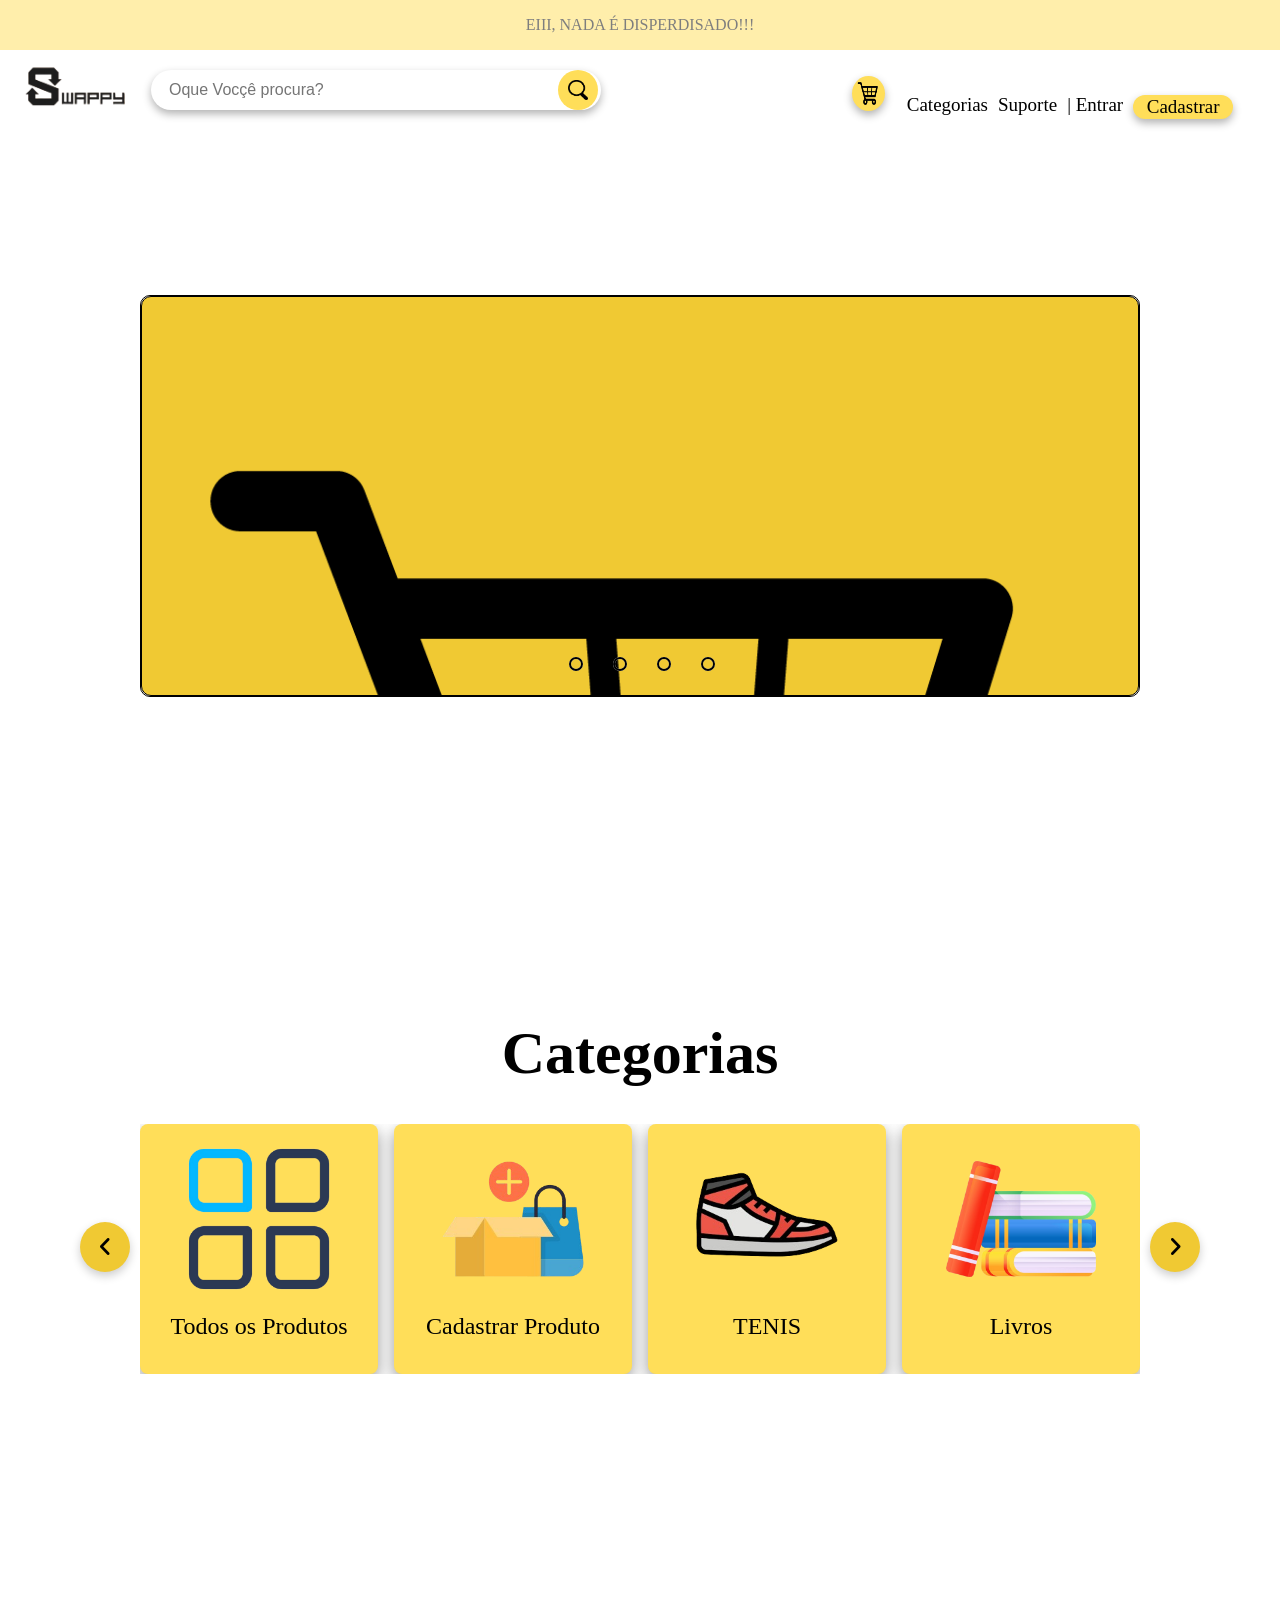
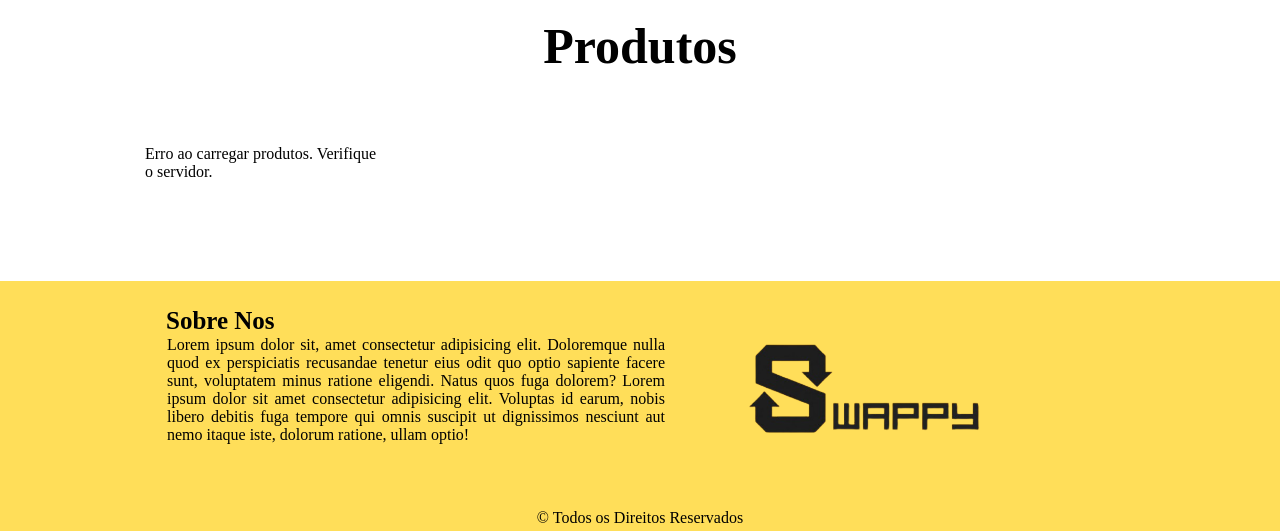
<file: Front-end/site/paginas/index.html>
<!DOCTYPE html>
<html lang="en">
<head>
    <meta charset="UTF-8">
    <meta name="viewport" content="width=device-width, initial-scale=1.0">
    <link rel="icon" type="image/png" href="../img/logo.png">
    <link rel="stylesheet" href="../css/estilo.css">
    <link rel="stylesheet" href="../css/carrinho.css">
    <link rel="stylesheet" href="../css/carrosel.css">
    <link rel="stylesheet" href="../css/produtos.css">
    <link rel="stylesheet" href="../css/menu.css">
    <!--Link para acessasr os incones-->
    <link rel="stylesheet" href="https://cdnjs.cloudflare.com/ajax/libs/font-awesome/6.3.0/css/all.min.css">
    <title>Swapper</title>
</head>
<body>
    <section id="faixa">
        <div id="faixas">
              <p>EIII, NADA É DISPERDISADO!!!</p>
        </div>
    </section>
    <header>
        <div id="logo">
            <img src="../img/LogoEscrito.png" alt="logo_pricipal">
        </div>
         <div class="barra">
            <input type="text" id="searchInput" placeholder="Oque Vocçê procura?">
            <button onclick="search()"><img src="../img/lupa.png" alt="lupa de pesquisa"></button>
        </div>
        <div id="menu">
                 <div id="MenuCarrinho">
                    <img src="../img/carrinho.png" alt="carrinho">
                </div>
                <div id="cartBox" class="hidden">
                    <div id="cartItems"></div>
                        <div class="cartFooter">
                            <div>Total: R$ <span id="cartTotal">0.00</span></div>
                                <div class="checkout">
                                    <button id="clearBtn">Limpar</button>
                                    <button id="checkoutBtn">Finalizar</button>
                                </div>
                        </div>
                </div>
            <nav>
                <div class="menumobile">
                    <div class="line1"></div>
                    <div class="line2"></div>
                    <div class="line3"></div>
                </div>
                <ul class="navlist">
                    <li><a href="#">Categorias</a></li>
                    <li><a href="#" onclick="enviarMensagem()">Suporte</a></li>
                    <li><a href="./login.html" id="loginLink">| Entrar</a></li>
                    <li class="diferentes"><a href="./cadastrar.html" id="cadastroLink" class="diferente">Cadastrar</a></li>
                </ul>
            </nav>
        </div>
    </header>
    <main>
        <section id="carrosel">
            <div id="slider">
                <div id="slides">
                    <input type="radio" name="radio-btn" id="radio1">
                    <input type="radio" name="radio-btn" id="radio2">
                    <input type="radio" name="radio-btn" id="radio3">
                    <input type="radio" name="radio-btn" id="radio4">

                    <div class="slide first">
                        <img src="../img/carrinho.png" alt="imagem1">
                    </div>
                    <div class="slide ">
                        <img src="../img/logo.png" alt="imagem2">
                    </div>
                    <div class="slide">
                        <img src="../img/lupa.png" alt="imagem3">
                    </div>
                    <div class="slide">
                        <img src="../img/LogoEscrito.png" alt="imagem4">
                    </div>

                    <div class="navigation-auto">
                        <div class="auto-btn1"></div>
                        <div class="auto-btn2"></div>
                        <div class="auto-btn3"></div>
                        <div class="auto-btn4"></div>
                    </div>
                </div>
                <div class="manual-navigation">
                    <label for="radio1" class="manual-btn"></label>
                    <label for="radio2" class="manual-btn"></label>
                    <label for="radio3" class="manual-btn"></label>
                    <label for="radio4" class="manual-btn"></label>
                </div>
            </div>
        </section>
        <section id="categoria">
            <div class="categorias">
                <i id="left" class="fa-solid fa-angle-left"></i>
                <h1>Categorias</h1>
                <br>
                <br>
                <ul class="carousel">
                    <li class="card" data-categoria="Todos">
                        <div class="imagem">
                            <a href=""><img src="../img/todos.png" alt="primeira imagem" draggable="false"></a>
                        </div>
                        <h2>Todos os Produtos</h2>
                    </li>
                    <li class="card">
                        <div class="imagem">
                            <a href="../paginas/cadProd.html"><img src="../img/prod.png" alt="primeira imagem" draggable="false"></a>
                        </div>
                        <h2>Cadastrar Produto</h2>
                    </li>
                   <li class="card" data-categoria="tenis">
                        <div class="imagem">
                            <a href=""><img src="../img/tenis.png" alt="primeira imagem" draggable="false"></a>
                        </div>
                        <h2>TENIS</h2>
                    </li>

                    <li class="card" data-categoria="livros">
                        <div class="imagem">
                            <a href=""><img src="../img/livros.png" alt="primeira imagem" draggable="false"></a>
                        </div>
                        <h2>Livros</h2>
                    </li>

                    <li class="card" data-categoria="roupas">
                        <div class="imagem">
                            <a href=""><img src="../img/roupas.png" alt="primeira imagem" draggable="false"></a>
                        </div>
                        <h2>Roupas</h2>
                    </li>

                    <li class="card" data-categoria="eletronicos">
                        <div class="imagem">
                            <a href=""><img src="../img/eletro.png" alt="primeira imagem" draggable="false"></a>
                        </div>
                        <h2>Eletronicos</h2>
                    </li>

                </ul>
                <i id="right" class="fa-solid fa-angle-right"></i>
            </div>
        </section>
       <section id="produtos">
            <div class="produtos">
                <h1>Produtos</h1>

                <div id="products" class="product"></div>

                <div id="noResults" style="display:none; text-align:center; margin-top:20px;">
                    Nenhum produto encontrado.
                </div>
            </div>
        </section>
    </main>
    <footer>
        <div class="site">
            <h2>Sobre Nos</h2>
            <p class="Sobre">
                Lorem ipsum dolor sit, amet consectetur adipisicing elit. Doloremque nulla quod ex perspiciatis recusandae tenetur eius odit quo optio sapiente facere sunt, voluptatem minus ratione eligendi. Natus quos fuga dolorem?
                Lorem ipsum dolor sit amet consectetur adipisicing elit. Voluptas id earum, nobis libero debitis fuga tempore qui omnis suscipit ut dignissimos nesciunt aut nemo itaque iste, dolorum ratione, ullam optio!
            </p>
            <img src="../img/LogoEscrito.png" alt="logo">
            <p class="Direitos">&copy; Todos os Direitos Reservados</p>
    
        </div>      
    </footer>
    <script src="../js/script.js" defer></script>
    <script src="../js/carinho.js" defer></script>
    <script src="../js/produto.js" defer></script>
    <script src="../js/categoria.js" defer></script>
    <script src="../js/index.js"></script>
    <script src="../js/menu.js"></script>
    <div id="customAlertContainer"></div>
</body>
</html>
</file>
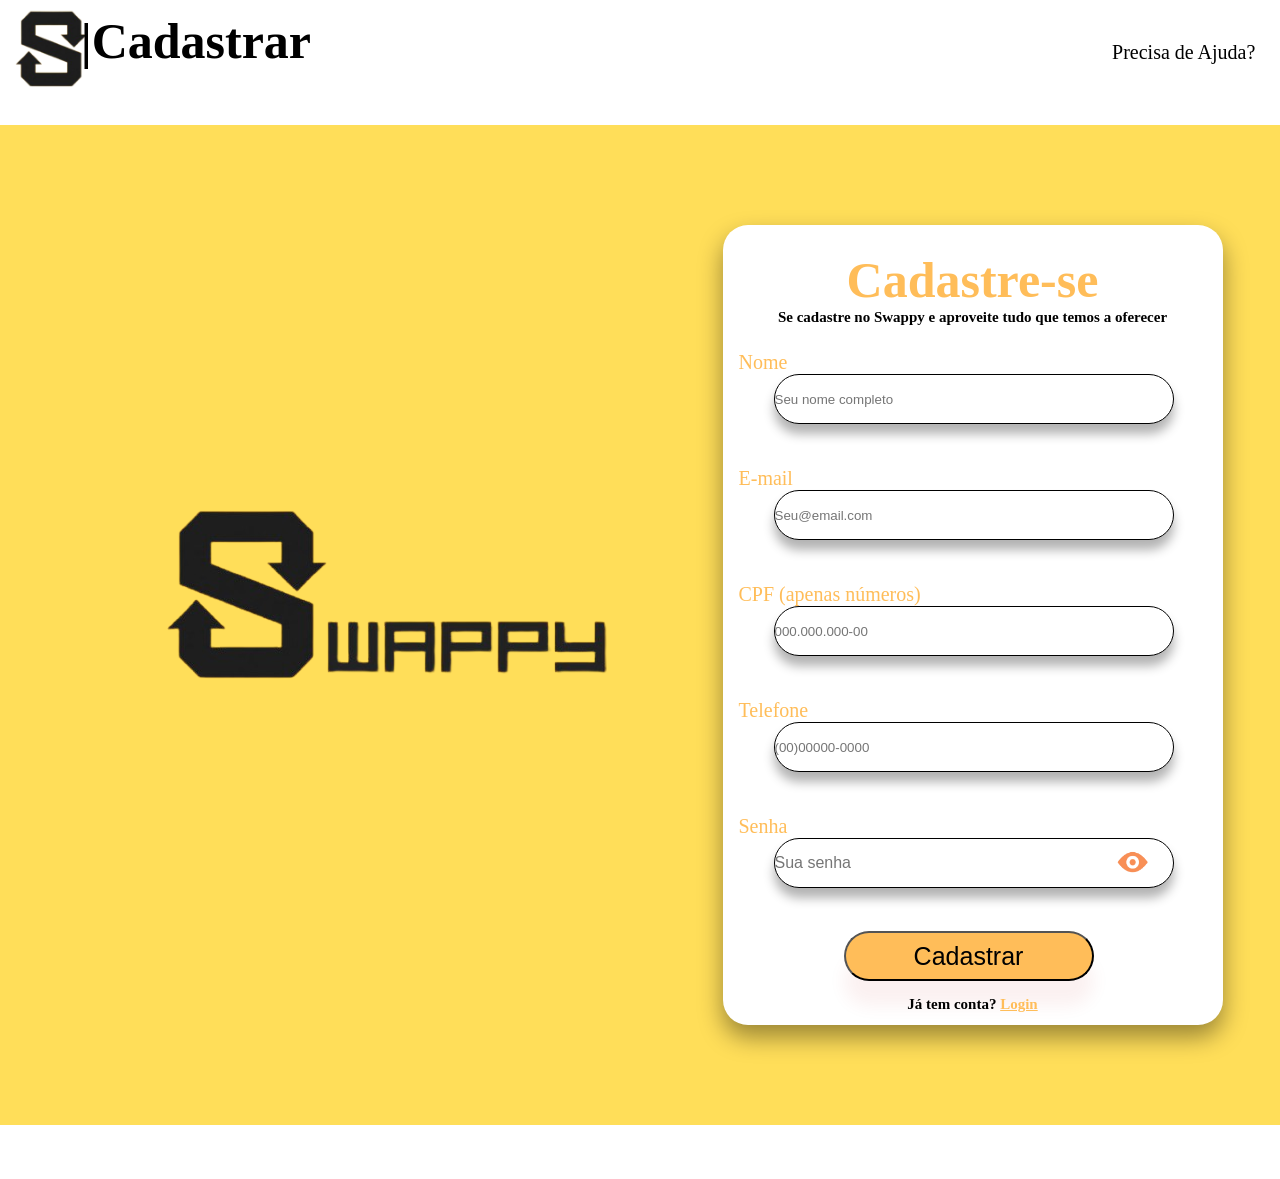
<file: Front-end/site/paginas/cadastrar.html>
<!DOCTYPE html>
<html lang="en">
<head>
    <meta charset="UTF-8">
    <meta name="viewport" content="width=device-width, initial-scale=1.0">
    <link rel="icon" type="image/png" href="../img/logo.png">
    <link rel="stylesheet" href="../css/cadastrar.css">
    <title>Swapper</title>
</head>
<body style="background: #fff;">
    <main>
        <section id="hearder">
            <a href="./index.html">
                 <img src="../img/logo.png" alt="imagem escrita"> <h1>|Cadastrar</h1>            </a>
           
            <a href="#"  class="ajuda" onclick="enviarMensagem()">Precisa de Ajuda?</a>
        </section>
        <section id="cadastrar">
                <img class="logo" src="../img/LogoEscrito.png" alt="">
                <form action="">
                        <h1>Cadastre-se </h1>
                        <h2>Se cadastre no Swappy e aproveite tudo que temos a oferecer</h2>
                        <div class="forms">
                            <label for="nome">Nome</label>
                            <br>
                            <input type="text" class="nome" placeholder="Seu nome completo" required autocomplete="name">
                        </div>
                        <br>
                        <div class="forms">
                            <label for="email">E-mail</label>
                            <br>
                            <input type="email" class="email" placeholder="Seu@email.com" required autocomplete="username">
                        </div>
                        <br>
                        <div class="forms">
                            <label for="cpf">CPF (apenas números)</label>
                            <br>
                            <input class="cpf" name="cpf" inputmode="numeric" autocomplete="off" maxlength="14" placeholder="000.000.000-00" aria-describedby="help" />
                        </div>
                        <br>
                        <div class="forms">
                            <label for="telefone">Telefone</label>
                            <br>
                             <input type="text" class="telefone" placeholder="(00)00000-0000" required autocomplete="tel">
                        </div>
                        <br>
                        <div class=" senha-container">
                            <label for="senha">Senha</label>
                            <div class="input-wrapper">
                                <input type="password" class="senha" placeholder="Sua senha" required autocomplete="current-password">
                                <span id="toggleSenha" class="icone-senha"><img src="../img/ver.png"></span>
                            </div>
                        </div>                
                        <br>
                        <button id="for" type="submit" > Cadastrar</button>
                        <h3>Já tem conta?  <a href="./login.html" style="color: #ffbd59;">Login</a></h3>
                </form>
                 <div class="cad-completo" id="cadastroCompleto"></div>

            
        </section>
    </main>
    <br><br><br>
    <script src="../js/conecao.js" defer></script>
    <div id="customAlertContainer"></div>
</body>
</html>
</file>
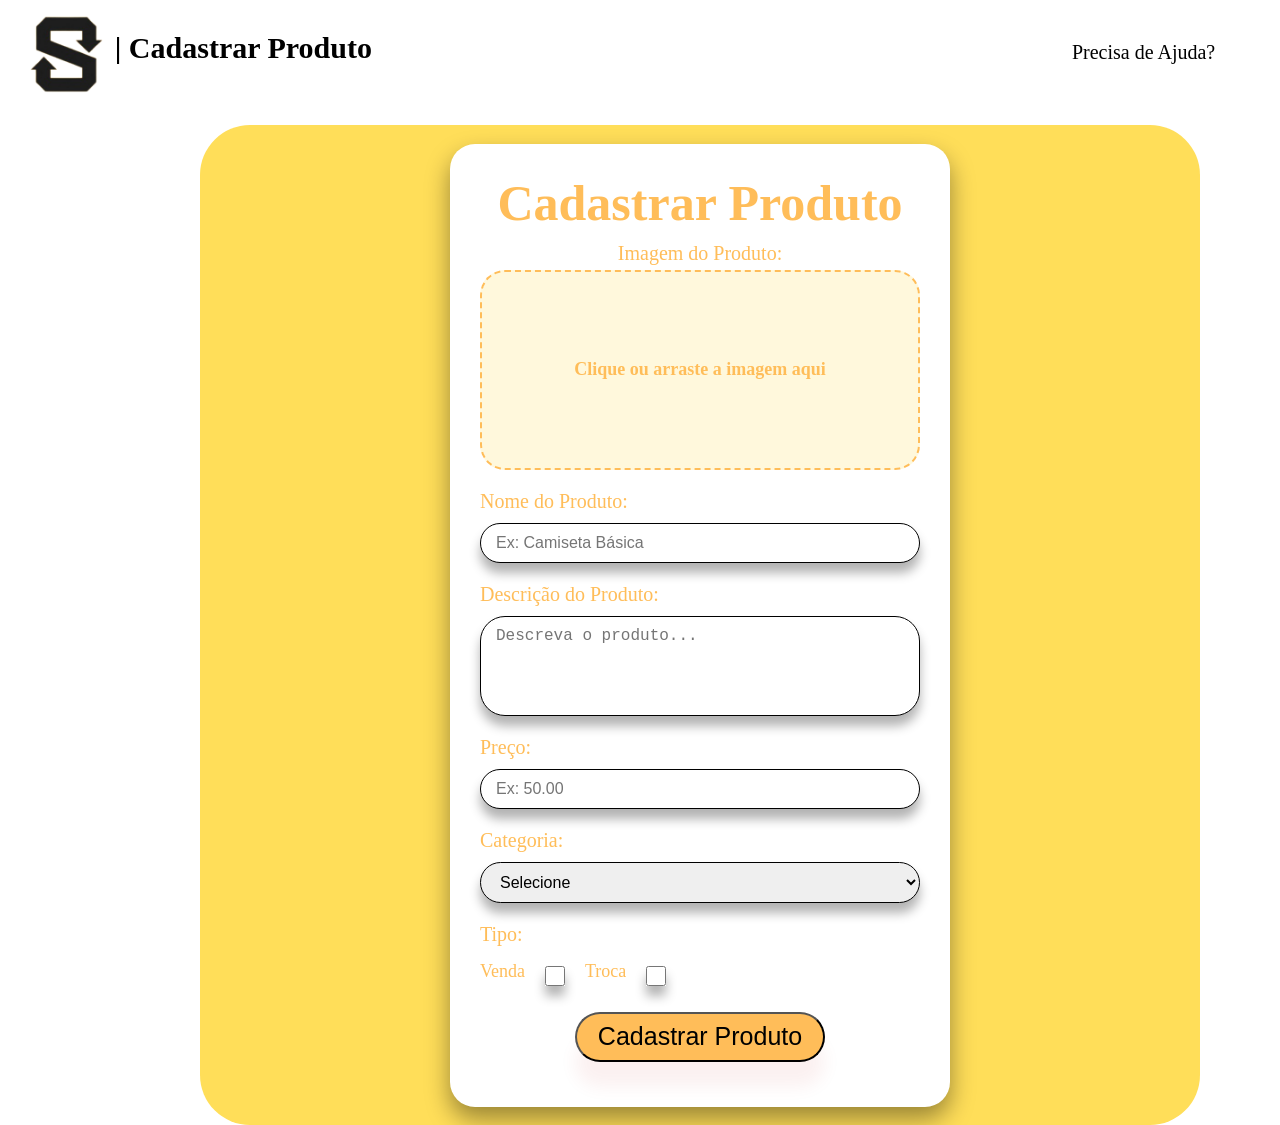
<file: Front-end/site/paginas/cadProd.html>
<!DOCTYPE html>
<html lang="pt-br">
<head>
    <meta charset="UTF-8">
    <meta name="viewport" content="width=device-width, initial-scale=1.0">
    <link rel="icon" type="image/png" href="../img/logo.png">
    <link rel="stylesheet" href="../css/cadProduto.css">
    <title>Swapper | Cadastro de Produto</title>
</head>
<body style="background: #fff;">
    <main>
        <section id="hearder">
            <a href="./index.html">
                <img class="logo" src="../img/logo.png" alt="Logo"> 
                <h1 class="cad">| Cadastrar Produto</h1>
            </a>
            <a href="#" class="ajuda" onclick="enviarMensagem()">Precisa de Ajuda?</a>
        </section>

        <section id="cadastrar">
          <form id="produtoForm" enctype="multipart/form-data">
                    <h1>Cadastrar Produto</h1>

                    <!-- Upload de imagem -->
                    <div class="forms image-upload-wrapper">
                        <label>Imagem do Produto:</label>
                        <div class="image-upload" id="imageUpload">
                            <p>Clique ou arraste a imagem aqui</p>
                            <input type="file" id="imagem" name="imagem" accept="image/*" required>
                            <img id="preview" alt="Pré-visualização">
                        </div>
                    </div>

                    <!-- Nome do Produto -->
                    <div class="forms">
                        <label for="nome">Nome do Produto:</label>
                        <input type="text" class="nome" name="nome" placeholder="Ex: Camiseta Básica" required>
                    </div>

                    <!-- Descrição do Produto -->
                    <div class="forms">
                        <label for="descricao">Descrição do Produto:</label>
                        <textarea class="descricao" name="descricao" placeholder="Descreva o produto..." rows="4" required></textarea>
                    </div>

                    <!-- Preço -->
                    <div class="forms">
                        <label for="preco">Preço:</label>
                        <input type="number" class="preco" name="preco" placeholder="Ex: 50.00" step="0.01" required>
                    </div>

                    <!-- Categoria -->
                    <div class="forms">
                        <label for="categoria">Categoria:</label>
                        <select class="categoria" name="categoria" required>
                            <option value="">Selecione</option>
                            <option value="roupas">Roupas</option>
                            <option value="eletronicos">Eletrônicos</option>
                            <option value="livros">Livros</option>
                            <option value="tenis">Tênis</option>
                        </select>
                    </div>

                    <!-- Tipo (checkbox) -->
                    <div class="forms">
                        <label>Tipo:</label>
                        <div class="checkbox-group">
                            <label for="venda">Venda</label>
                            <input type="checkbox" name="tipo" value="venda" class="venda">

                            <label for="troca">Troca</label>
                            <input type="checkbox" name="tipo" value="troca" class="troca">
                        </div>
                    </div>

                    <button type="submit" id="for">Cadastrar Produto</button>
            </form>

            <div class="cad-completo" id="cadastroCompleto"></div>
        </section>
    </main>

    <div id="customAlertContainer"></div>
    <script src="../js/cadProd.js" defer></script>
    <script src="../js/script.js" defer></script>
</body>
</html>
</file>
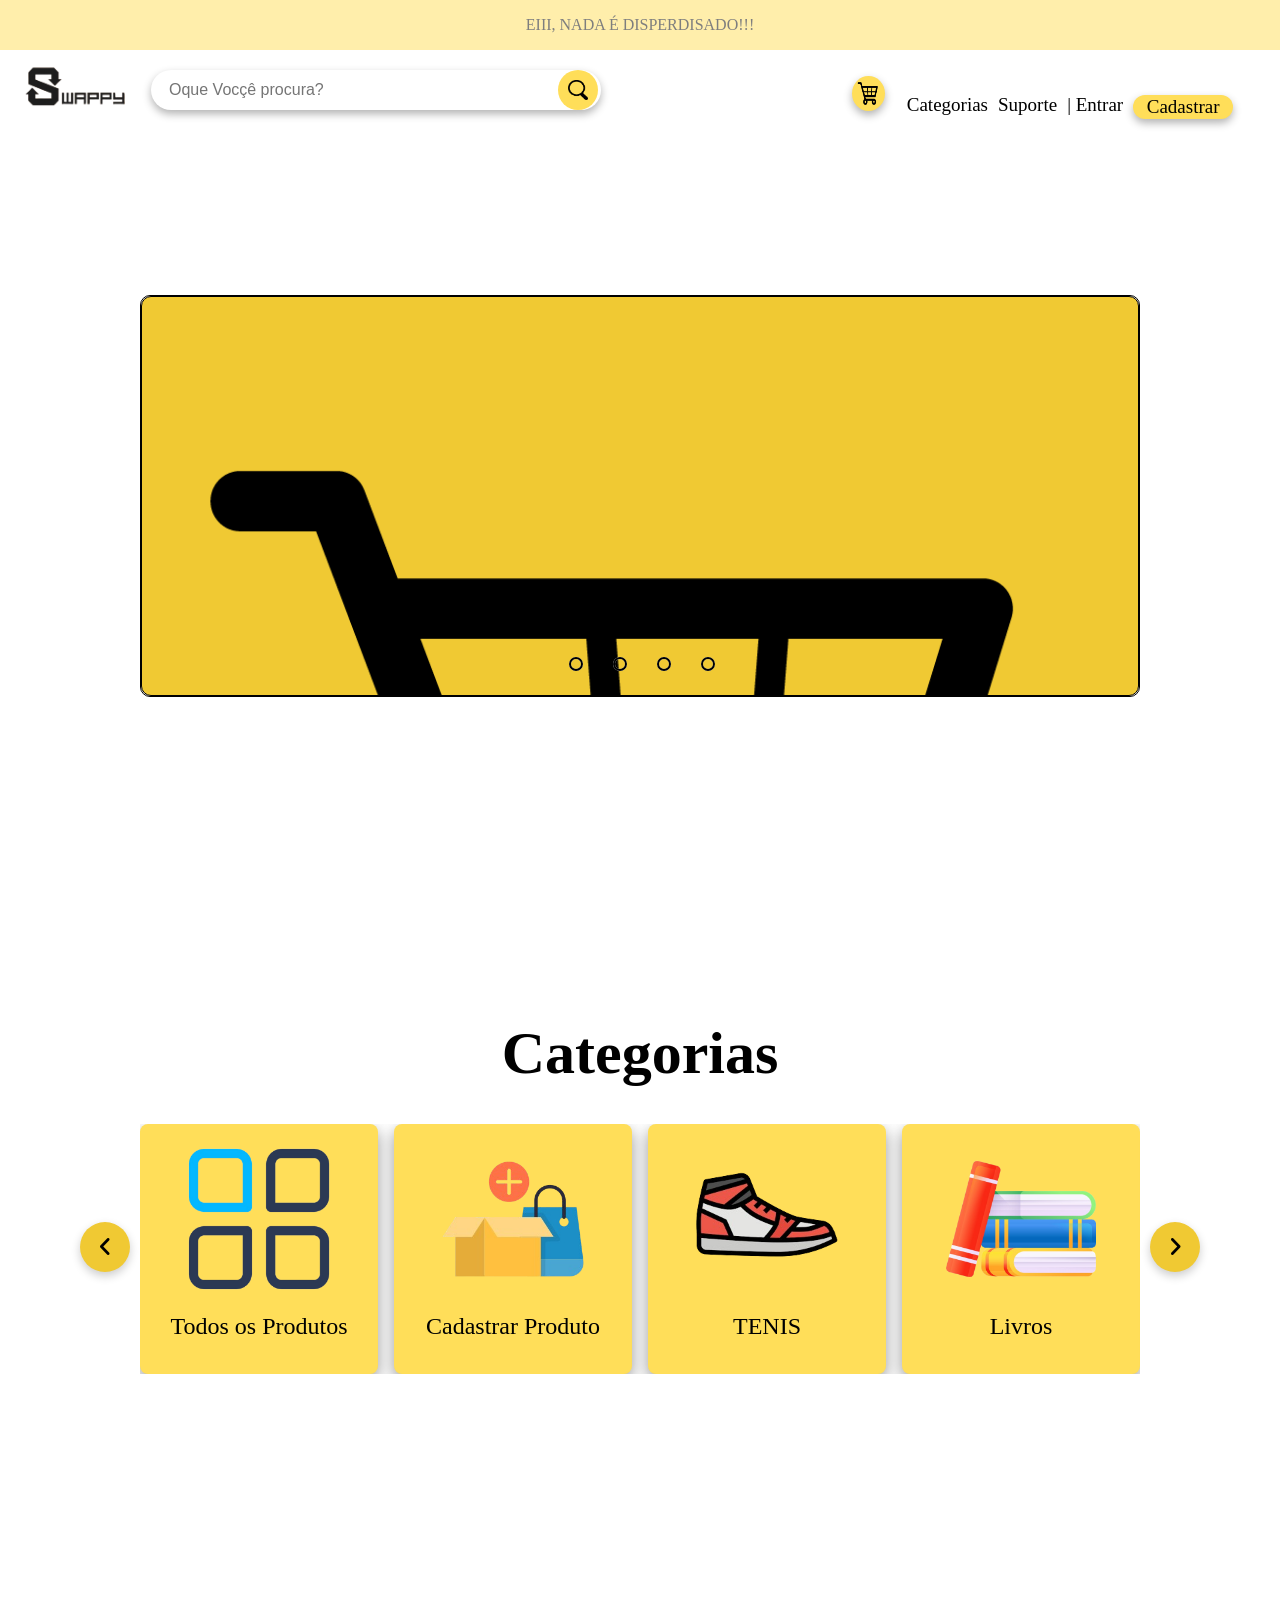
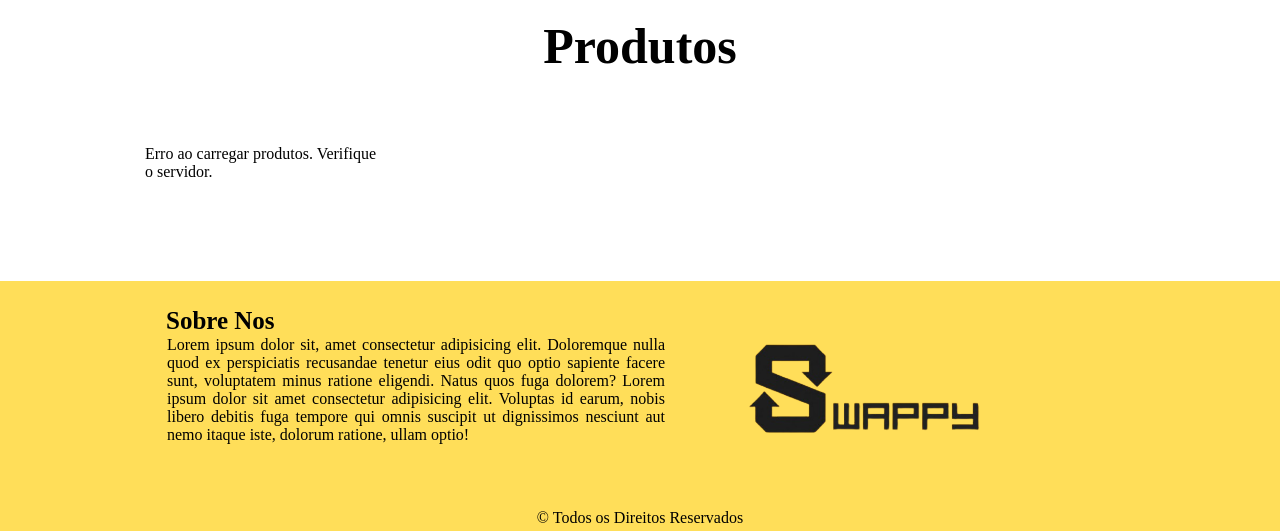
<file: Front-end/site/paginas/chat.html>
<!DOCTYPE html>
<html lang="pt-BR">
<head>
    <meta charset="UTF-8">
    <meta name="viewport" content="width=device-width, initial-scale=1.0">
    <link rel="stylesheet" href="../css/chat.css">
    <link rel="icon" type="image/png" href="../img/logo.png">
    <title>Swappy | troca</title>
    
</head>
<body>
 <section id="hearder">
            <a href="./detalhe.html">
                 <img src="../img/logo.png" alt="imagem escrita"> <h1>|Voltar</h1>            </a>
           
            <a href="#"  class="ajuda" onclick="enviarMensagem()">Precisa de Ajuda?</a>
 </section>

 <section class="chat">
    <div class="chat-container">

        <!-- Cabeçalho -->
        <div class="chat-header">
            <img id="prop-foto" class="prop-foto" src="" alt="">
            <div>
                <h2 id="prop-nome">Proprietário</h2>
                <p id="produto-nome">Carregando produto...</p>
            </div>
        </div>

        <!-- Área onde as mensagens aparecem -->
        <div class="chat-body" id="chat-body"></div>

        <!-- Área de digitação -->
        <div class="chat-footer">
            <input type="text" id="msgInput" placeholder="Digite uma mensagem...">
            <button id="btnEnviar">Enviar</button>
        </div>

    </div>
 </section>
<script src="../js/chat.js"></script>
<script src="../js/script.js"></script>
</body>
</html>
</file>
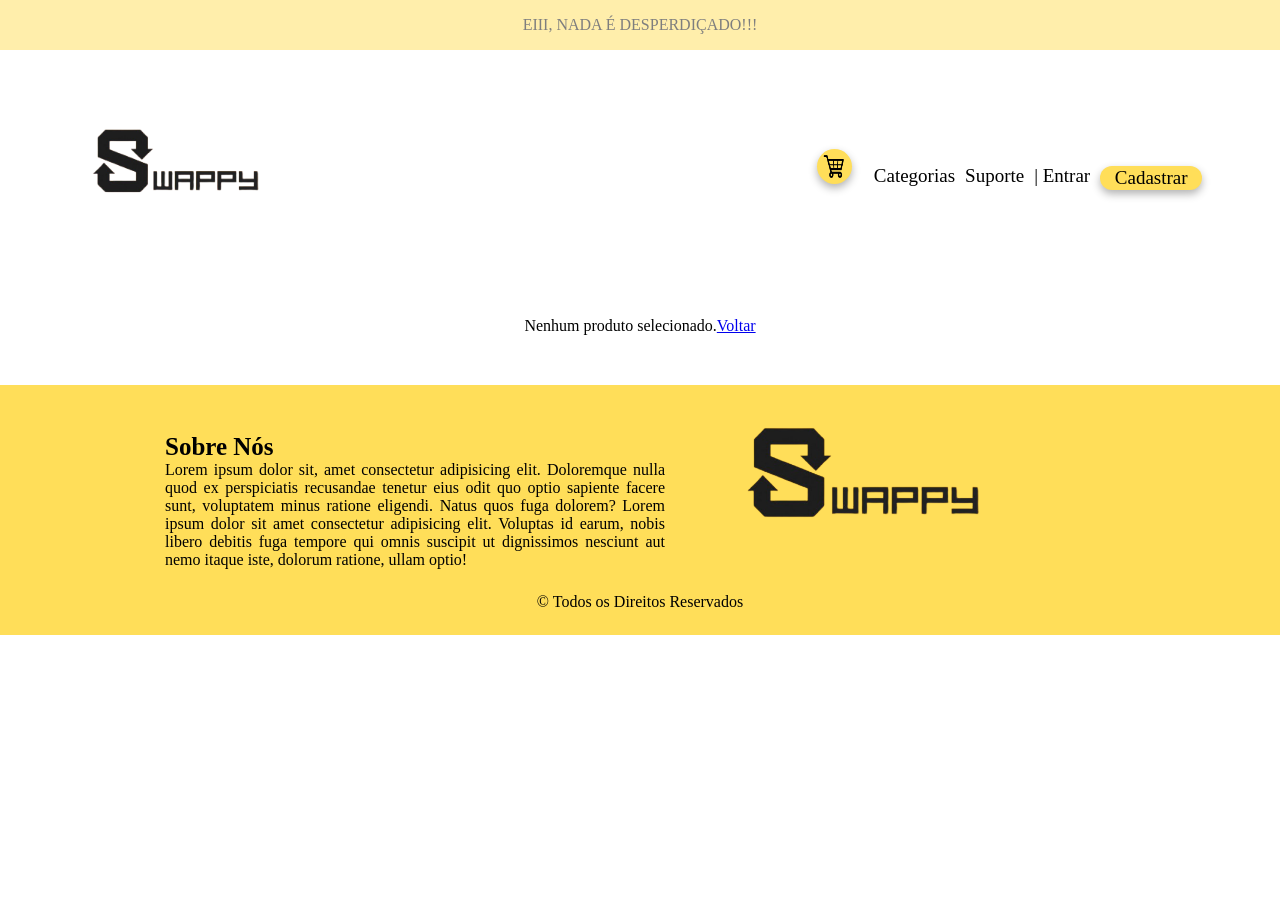
<file: Front-end/site/paginas/detalhe.html>
<!DOCTYPE html>
<html lang="pt-br">
<head>
  <meta charset="UTF-8">
  <meta name="viewport" content="width=device-width, initial-scale=1.0">
  <title>Detalhes do Produto</title>
  <link rel="stylesheet" href="../css/detalhes.css">
  <link rel="stylesheet" href="../css/carrinho.css">
  <link rel="stylesheet" href="../css/menuDatlhe.css">
</head>
<body>

  <section id="faixa">
    <div id="faixas">
      <p>EIII, NADA É DESPERDIÇADO!!!</p>
    </div>
  </section>
  <header>
        <div id="logo">
            <img src="../img/LogoEscrito.png" alt="logo_pricipal">
        </div>
        <div id="menu">
                 <div id="MenuCarrinho">
                    <img src="../img/carrinho.png" alt="carrinho">
                </div>
                <div id="cartBox" class="hidden">
                    <div id="cartItems"></div>
                        <div class="cartFooter">
                            <div>Total: R$ <span id="cartTotal">0.00</span></div>
                                <div class="checkout">
                                    <button id="clearBtn">Limpar</button>
                                    <button id="checkoutBtn">Finalizar</button>
                                </div>
                        </div>
                </div>
            <nav>
                <div class="menumobile">
                    <div class="line1"></div>
                    <div class="line2"></div>
                    <div class="line3"></div>
                </div>
                <ul class="navlist">
                    <li><a href="index.html">Categorias</a></li>
                    <li><a href="#" onclick="enviarMensagem()">Suporte</a></li>
                    <li><a href="./login.html" id="loginLink">| Entrar</a></li>
                    <li class="diferentes"><a href="./cadastrar.html" id="cadastroLink" class="diferente">Cadastrar</a></li>
                </ul>
            </nav>
        </div>
  </header>

  <main>
    <div id="productDetails"></div>
  </main>
  <footer>
    <div class="site">
      <h2>Sobre Nós</h2>
         <p class="Sobre">
                Lorem ipsum dolor sit, amet consectetur adipisicing elit. Doloremque nulla quod ex perspiciatis recusandae tenetur eius odit quo optio sapiente facere sunt, voluptatem minus ratione eligendi. Natus quos fuga dolorem?
                Lorem ipsum dolor sit amet consectetur adipisicing elit. Voluptas id earum, nobis libero debitis fuga tempore qui omnis suscipit ut dignissimos nesciunt aut nemo itaque iste, dolorum ratione, ullam optio!
            </p>
      <img src="../img/LogoEscrito.png" alt="logo">
      <p class="Direitos">&copy; Todos os Direitos Reservados</p>
    </div>
  </footer>
  <script src="../js/carinho.js" ></script>
  <script src="../js/detalhe.js" defer></script>
  <script src="../js/menu.js"></script> 
  <script src="../js/script.js"></script>
  <div id="customAlertContainer"></div>
</body>
</html>
</file>
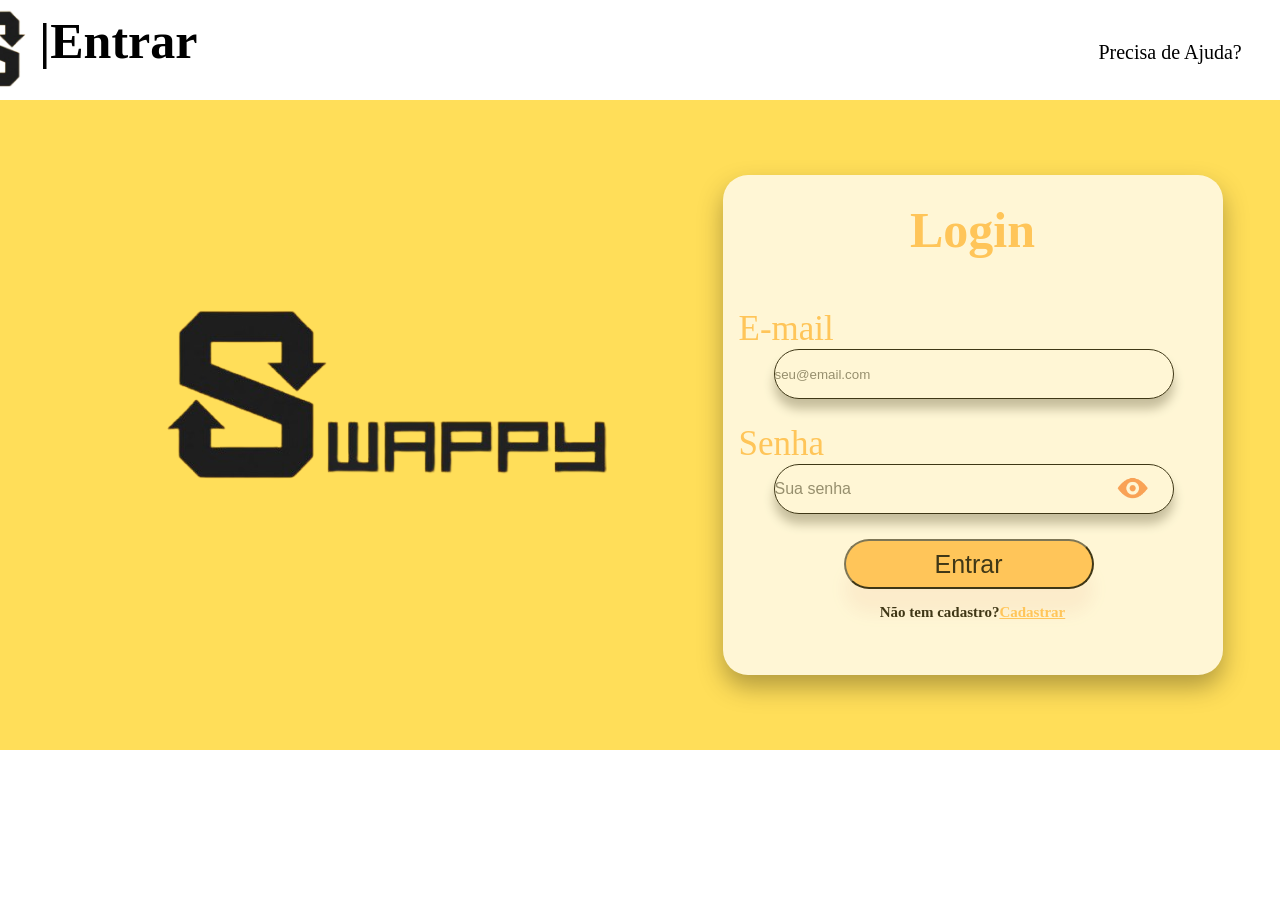
<file: Front-end/site/paginas/login.html>
<!DOCTYPE html>
<html lang="pt-BR">
<head>
  <meta charset="UTF-8">
  <meta name="viewport" content="width=device-width, initial-scale=1.0">
  <link rel="icon" type="image/png" href="../img/logo.png">
  <link rel="stylesheet" href="../css/login.css">
  <title>Swapper | Login</title>
</head>
<body style="background: #fff;">
  <main>
    <!-- Cabeçalho -->
    <section id="hearder">
      <a href="./index.html" class="logo-link">
        <img src="../img/logo.png" alt="Logo Swapper">
        <h1>|Entrar</h1>
      </a>
      <a href="#" class="ajuda" onclick="enviarMensagem()">Precisa de Ajuda?</a>
    </section>

    <!-- Formulário de Login -->
    <section id="login">
      <img class="logo" src="../img/LogoEscrito.png" alt="Logo Swapper escrita">

      <form id="form-login">
        <h1>Login</h1>

        <div class="forms">
          <label for="email">E-mail</label>
          <input type="email" class="email" placeholder="seu@email.com" required autocomplete="username">
        </div>

        <div class="forms senha-container">
            <label for="senha">Senha</label>
            <div class="input-wrapper">
              <input type="password" class="senha" placeholder="Sua senha" required autocomplete="current-password">
                <span id="toggleSenha" class="icone-senha"><img src="../img/ver.png"></span>
            </div>
        </div>  

        <button id="for" type="submit" >Entrar</button>
        <h3>Não tem cadastro?<a href="./cadastrar.html" style="color: #ffbd59;">Cadastrar</a></h3>
      </form>
    </section>
  </main>

  <br><br><br>
  <script src="../js/login.js"></script>
  <div id="customAlertContainer"></div>

</body>
</html>
</file>
<file: Front-end/site/css/estilo.css>
*{
    margin: 0;
    padding: 0;
    box-sizing: border-box;
}

body{
    background: #fff;
    overflow-x: hidden;
}

/* Faixa no início */
#faixa{
    border: 1px solid transparent;
    width: 100%;
    background-color: #ffde59;
    opacity: 0.5;
    height: 50px;

}

#faixas{
    width: 1000px;
    height: 50px;
    margin: auto;
}

#faixas p{
    color:black;
    text-align: center;
    margin-top: 15px;
}

/* Header / menu */
header {
    width: 100%;
    max-width: 1500px;
    margin: auto;
    height: auto;
    border: 1px solid transparent;
}

/* Logo do site */
#logo img{
    width: 150px;
}

/* Barra de pesquisa */
.barra {
    width: 450px;
    height: 40px;
    display: flex;
    align-items: center;
    background-color: #fff;
    border-radius: 50px;
    padding: 3px;
    box-shadow: 0px 4px 8px rgba(0, 0, 0, 0.3);
    margin-left: 150px;
    margin-top: -70px;
}

#searchInput {
    flex: 1; 
    height: 35px;
    border: none;
    outline: none;
    border-radius: 50px;
    padding-left: 15px;
    font-size: 16px;
}

.barra button {
    width: 40px;
    height: 40px;
    background-color: #ffde59;
    border: none;
    border-radius: 50%;
    display: flex;
    align-items: center;
    justify-content: center;
    cursor: pointer;
    transition: transform 0.2s ease;
}

.barra button:hover {
    transform: scale(1.05);
}

.barra img {
    width: 20px;
    height: 20px;
}


/* Footer */
footer{
    background: #ffde59;
    height: 250px;
    display: flex;
    width: 100%;
    justify-content: center;
    align-items: center;
}

.site{
    width: 1000px;
    height: 250px;
    border: 1px solid transparent;
}

.site img{
    margin-left: 550px;
    margin-top: -180px;
    width: 350px;
    height: 200px;
    border: 1px solid transparent;
}

.site h2{
    margin-top: 25px;
    margin-left: 25px;
    font-size: 25px;
}

.Sobre{
    width: 500px;
    height: 150px;
    margin-left: 25px;
    border: 1px solid transparent;
    text-align: justify;
}

.Direitos{
    text-align: center;
}
#customAlertContainer {
    position: fixed;
    top: 20px;
    right: 20px;
    z-index: 9999;
}

.custom-alert {
    background-color: #ffde59; /* amarelo */
    color: #000;
    padding: 12px 20px;
    margin-bottom: 10px;
    border-radius: 6px;
    box-shadow: 0 4px 8px rgba(0,0,0,0.2);
    opacity: 0;
    transform: translateY(-20px);
    transition: opacity 0.3s ease, transform 0.3s ease;
}

.custom-alert.show {
    opacity: 1;
    transform: translateY(0);
}



@media screen and (max-width: 980px){

    /*logo*/
    #logo img{
         width: 150px;
    }

    /*Barra de Pesquisa*/
    .barra {
        width: 300px;
    }
    
    .barra button {
        height: 40px;
    }
    /*faixa*/
    #faixa p{
        margin-left: -350px;
    }
    
    /*footer*/
    .site{
        width: 100%;    
    }

    .site img{
        margin-left: 350px;
        width: 300px;
    }


    .Sobre{
        width: 355px;

    }
}
@media screen and (max-width: 503px){
    /*logo*/
    #logo img{
         width: 110px;
    }
     /*Barra de Pesquisa*/
    .barra {
        width: 200px;
        height: 35px;
        margin-left: 110px;
        margin-top: -55px;
    }

    #searchInput {
        height: 35px;
        padding-left: 5px;
        font-size: 12px;
    }

    .barra button {
        width: 25px;
        height: 25px;
    }
    .barra img{
        width: 15px;
        height: 15px;
    }

    /*faixa*/
    #faixa p{
        margin-left: -500px;
    }
    
    /*footer*/
.site{
    width: 100%; 
    height: 300px;
    overflow: hidden;
    background-color: #ffde59;
}

.site img{
    float: left; 
    margin-left: 150px;
    margin-top: -310px;
    width: 200px;
    height: 150px;
    display: block;
}

.site h2{
    margin-top: 120px;
    text-align: center;
    font-size: 20px;
}

.Sobre{
    width: 355px;
    margin-left: 70px;
    font-size: 13px;
}

.Direitos{
    margin-top: -20px;
    font-size: 15px;
}

}
</file>
<file: Front-end/site/css/carrinho.css>
#MenuCarrinho {
    width: 35px;
    height: 35px;
    border-radius: 50%;
    box-shadow: 0px 4px 8px rgba(0, 0, 0, 0.3);
    margin-left: 15px;
    background-color: #ffde59;
    cursor: pointer;
    display: flex;
    justify-content: center;
    position: relative;
}

#MenuCarrinho img {
    width: 25px;
    transition: transform 0.2s ease;
}

#MenuCarrinho:hover img {
    transform: scale(1.1);
}

/* Aba do carrinho */
#cartBox {
    position: absolute;
    top: 45px;
    right: 0;
    margin-top: 25px;
    width: 250px;
    background-color: #fff;
    border-radius: 10px;
    box-shadow: 0 4px 12px rgba(0,0,0,0.2);
    padding: 15px;
    z-index: 10;
    transition: opacity 0.3s ease, transform 0.3s ease;
}

/* Estado escondido */
.hidden {
    opacity: 0;
    pointer-events: none;
    transform: translateY(-10px);
}

/* Estado visível */
.visible {
    opacity: 1;
    pointer-events: auto;
    transform: translateY(0);
}

/* Itens do carrinho */
#cartItems {
    max-height: 150px;
    overflow-y: auto;
    margin-bottom: 10px;
}

/* Rodapé do carrinho */
.cartFooter {
    border-top: 1px solid #ccc;
    padding-top: 10px;
    text-align: right;
}

/* Botões dentro do carrinho */
.checkout button {
    background-color: #ffde59;
    border: none;
    border-radius: 5px;
    padding: 5px 10px;
    margin-top: 5px;
    cursor: pointer;
    transition: background 0.2s ease;
}

.checkout button:hover {
    background-color: #f0c933;
}
</file>
<file: Front-end/site/css/carrosel.css>
/*carrosel pricipal*/
#carrosel{
    width: 1000px;
    height: auto;
    border: 1px solid black;
    display: flex;
    border-radius: 10px;
    justify-content: center;
    align-items: center;
    margin: 150px auto 0 auto;
    margin-top: 150px;
    
}
#slider{
    margin: 0 auto;
    width: 1000px;
    height: 400px;
    overflow: hidden;
    border: 1px solid black;
    border-radius:10px;
    background-color: #f0c933;
}
#slides{
    display: flex;
    width: 400%;
    height: 400px;
}
#slides input{
    display: none;
}

.slide{
    width: 25%;
    position: relative;
}
.slide img{
    width: 1000px;
}
.manual-navigation{
    position: absolute;
    width: 800px;
    margin-top: -40px;
    display: flex;
    margin-left: 100px;
    justify-content: center;
}
.manual-btn{
    border: 2px solid black;
    padding: 5px;
    border-radius: 10px;
    cursor: pointer;
    transition: 1s;
}

.manual-btn:not(:last-child){
    margin-right: 30px;
}
.manual-btn:hover{
    background-color: #fff;

}

.navigation-auto div{
    border: 2px solid #fff;
    padding: 5px;
    border-radius: 10px;
    cursor: pointer;
    transition: 1s;
}
.navigation-auto{
    position: absolute;
    width: 800px;
    margin-top: 360px;
    display: flex;
     margin-left: 100px;
    justify-content: center;

}
.navigation-auto div:not(:last-child){
    margin-right: 30px;
}

#radio1:checked ~ .first{
    margin-left: 0;
}
#radio2:checked ~ .first{
    margin-left: -25%;
}
#radio3:checked ~ .first{
    margin-left: -50%;
}
#radio4:checked ~ .first{
    margin-left: -75%;
}
/*carrosel categoria*/
#categoria {
    width: 100%;
    max-width: 1100px;
    margin: 50px auto;
    border: 1px solid transparent;
    display: flex;
    align-items: center;
    justify-content: center;
    position: relative;
    min-height: 100vh;

}
#categoria h1{
    font-size: 60px;
    text-align: center;
}

.categorias {
    position: relative;
    max-width: 1000px;
    width: 100%;
}

.categorias i {
    height: 50px;
    width: 50px;
    background: #f0c933;
    text-align: center;
    line-height: 50px;
    border-radius: 50%;
    margin-top: 50px;
    cursor: pointer;
    position: absolute;
    top: 50%;
    transform: translateY(-50%);
    font-size: 22px;
    box-shadow: 0 4px 10px rgba(0,0,0,0.2);
    transition: all 0.3s ease;
}

.categorias i:hover {
    background-color: #ffde59;
    transform: translateY(-50%) scale(1.1);
}

.categorias i:first-child {
    left: -60px;
}
.categorias i:last-child {
    right: -60px;
}

.categorias .carousel {
    display: grid;
    grid-auto-flow: column;
    grid-auto-columns: calc((100% / 4) - 12px);
    gap: 16px;
    overflow: hidden;

}

.carousel .card {
    height: 250px;
    list-style: none;
    background-color: #ffde59;
    border-radius: 8px;
    display: flex;
    padding-bottom: 15px;
    align-items: center;
    justify-content: center;
    flex-direction: column;
    border: 1px solid transparent;
    transition: 0.3s;
}

.card:hover {
    background-color: #ffde59;
    opacity: 50%;
    box-shadow: 0 4px 12px rgba(0,0,0,0.2);
}

.card h2 {
    font-weight: 500;
    font-size: 1.5rem;
    margin-top: 15px;
    color: #000;
}

.imagem img {
    width: 150px;
    height: 150px;
    object-fit: cover;
}
.card{
       box-shadow: 0 6px 15px rgba(0, 0, 0, 0.4);
      
}

/* Carrossel Produtos */
.produtos {
    position: relative;
    max-width: 1100px;
    margin: 50px auto;
    display: flex;
    flex-direction: column;
    align-items: center;
    margin-top: -80px;
}

.produtos h1 {
    font-size: 50px;
    text-align: center;
    margin-bottom: 20px;
}

.carousel-prod {
    display: grid;
    grid-auto-flow: column;
    grid-auto-columns: 220px;
    gap: 16px;
    overflow-x: hidden;
    scroll-behavior: smooth;
}

.carousel-prod.dragging {
    cursor: grabbing;
    scroll-behavior: auto;
}

.carousel-prod::-webkit-scrollbar {
    display: none;
}

.prod-card {
    list-style: none;
    height: 350px;
    background-color: #ffde59;
    border-radius: 10px;
    display: flex;
    flex-direction: column;
    align-items: center;
    justify-content: center;
    padding-bottom: 15px;
    box-shadow: 0 4px 12px rgba(0,0,0,0.2);
    transition: 0.3s;
}
.prod-card:hover {
    transform: scale(1.05);
}

.prod-card img {
    width: 150px;
    height: 150px;
    object-fit: cover;
}

.produtos i {
    position: absolute;
    top: 50%;
    transform: translateY(-50%);
    font-size: 25px;
    background: #f0c933;
    width: 50px;
    height: 50px;
    border-radius: 50%;
    line-height: 50px;
    text-align: center;
    cursor: pointer;
    box-shadow: 0 4px 10px rgba(0,0,0,0.2);
    transition: all 0.3s ease;
    display: none;
}
.prod-card button{
   width: 150px;
   height: 50px;
   border-radius: 50px;
   margin-left: 5px;
   margin-top: 15px;
   background: black;
   color: #ffde59;
   font-size: 25px;
   box-shadow: 0 25px 18px rgba(185, 4, 4, 0.06);
}
#leftProd {
    left: -60px;
}

#rightProd {
    right: -60px;
}

.produtos i:hover {
    background-color: #ffde59;
    transform: translateY(-50%) scale(1.1);
}




/* Responsividade tableti */
@media screen and (max-width: 900px) {
    /*Carrosel Principal*/
    #carrosel{
        width: 615px;
        margin: 150px 0 0 11px;
    }
    #slider{
        margin: 0 auto;
        width: 1000px;
        height: 400px;
        overflow: hidden;
        border: 1px solid #fff;
        border-radius:10px;
        background-color: #f0c933;
    }
    #slides{
        display: flex;
        width: 400%;
        height: 400px;
    }
    #slides input{
        display: none;
    }

    .slide{
        width: 25%;
        position: relative;
    }
    .slide img{
        width: 615px;
    }
    .manual-navigation{
        margin-left: -100px;
    }

    .navigation-auto{
        margin-left: -100px;
    
    }

    /*carrosel categoria*/
    .card{
        margin-left: 7px;
    }
    .categorias .carousel {
        grid-auto-columns: calc((100% / 2) - 12px);
    }
    .categorias i:first-child {
        left: -40px;
        display: none;
    }
    .categorias i:last-child {
        right: -40px;
        display: none;
    }
    /*carrosel produtos*/
    .carousel-prod {
        grid-auto-columns: 438px;
    }
    #leftProd { left: -40px; }
    #rightProd { right: -40px; }
}
/* Responsividade celular */
@media screen and (max-width: 503px) {
    
   /*Carrosel Principal*/
    #carrosel{
        width: 460px;
        margin: 150px 0 0 13px;
    }
    #slider{
        margin: 0 auto;
        width: 1000px;
        height: 400px;
        overflow: hidden;
        border: 1px solid #fff;
        border-radius:10px;
        background-color: #f0c933;
    }
    #slides{
        display: flex;
        width: 400%;
        height: 400px;
    }
    #slides input{
        display: none;
    }

    .slide{
        width: 25%;
        position: relative;
    }
    .slide img{
        width: 460px;
    }
    .manual-navigation{
        margin-left: -170px;
    }

    .navigation-auto{
        margin-left: -170px;
    
    }




    /*carrosel categoria*/
    .card{
        width: 300px;
        margin-left: 125px;
    }
    .categorias .carousel {
       grid-auto-columns: 100%;
       gap:1px;
    }

    .categorias i:first-child,
    .categorias i:last-child {
        display: none; /* esconde as setas no celular */
    }

    /*carrosel produtos*/
      .carousel-prod {
        grid-auto-columns: 100%;
        gap: 5px;
    }
    #leftProd, #rightProd { display: none; }
}
</file>
<file: Front-end/site/css/produtos.css>
/* Produtos */
.product {
    margin: 50px auto;
    width: 90%;
    max-width: 1100px;
    display: grid;
    grid-template-columns: repeat(auto-fill, minmax(220px, 1fr));
    gap: 20px;
    justify-content: center;
}

.prod-card {
    border: 1px solid transparent;
    border-radius: 10px;
    background: #ffde59;
    box-shadow: 0 6px 15px rgba(0, 0, 0, 0.4);

    text-align: center;
    padding: 15px;
    transition: transform 0.3s ease;
}

.prod-card:hover {
    transform: scale(1.05) translateY(-5px);
}

.prod-card img {
    width: 100%;
    max-width: 150px;
    height: 150px;
    object-fit: cover;
    margin-bottom: 10px;
}

.prod-card h3 {
    font-size: 22px;
    margin: 10px 0 5px;
}

.prod-card .categoria {
    font-weight: bold;
    font-size: 15px;
    color: #333;
}

.prod-card .descricao {
    font-size: 14px;
    color: #444;
    margin: 8px 0;
}

.prod-card .preco {
    font-size: 18px;
    font-weight: bold;
    color: #000;
    background: #fff;
    padding: 5px 10px;
    border-radius: 8px;
    display: inline-block;
    margin-top: 8px;
}

.prod-card button {
    width: 150px;
    height: 40px;
    border-radius: 50px;
    border: none;
    background: black;
    color: #ffde59;
    font-size: 18px;
    margin-top: 12px;
    cursor: pointer;
    transition: background 0.3s;
}

.prod-card button:hover {
    background: #222;
}

.search-results {
    display: grid;
    grid-template-columns: repeat(auto-fill, minmax(220px, 1fr));
    gap: 20px;
    margin: 30px auto;
    width: 90%;
    max-width: 1100px;
    padding: 10px;
    border-top: 3px solid #000;
    border-bottom: 3px solid #000;
}

.search-results .prod-card {
    background: #fff7c2;
}

#products {
    display: grid;
    grid-template-columns: repeat(auto-fill, minmax(220px, 1fr));
    gap: 16px;
    transition: all 0.3s ease;
}
</file>
<file: Front-end/site/css/menu.css>
/* Menu */
#menu{
    display: flex;
    width: 500px;
    height: auto;
    border: 1px solid transparent;
    margin-left: 800px;
    margin-top: -35px;
}

#menu nav{
    display: flex;
    width: 500px;
    margin-top: -5px;
    height: 8vh;
    margin-left: -55px;
    justify-content: space-around;
    align-items: center;
    border: 1px solid transparent;
}

#menu nav li a{
    font-size: 19px;
    margin-left: 10px;
    text-decoration: none;
    color: black;
    margin-top:5px ;
    transition: 0.3s;
}

#menu nav a:hover {
    color: #ffde59;
    opacity: 0.7;
}

.navlist{
    list-style: none;
    display: flex;
}
#MenuCarrinho{
    margin-left: 50px;
}
/*para o mobile*/
.menumobile{
    display: none;
    cursor: pointer;
}
.menumobile div{
    width: 32px;
    height: 2px;
    background: black;
    margin: 8px;
}

/* Botão diferente */
.diferente{
    width: 100px;
    height: auto;
    display: flex;
    border: 1px solid transparent;
    border-radius: 50px;
    background-color: #ffde59;
    justify-content: center;
    box-shadow: 0px 4px 8px rgba(0, 0, 0, 0.3);
}
.diferentes{
    margin-top: -4px;
}

.diferente:hover{
   background-color: black;
   color: #ffde59;
}

/*para tablet*/
@media  (max-width: 980px){
    body{
        overflow-x: hidden;
    }
    #MenuCarrinho{
        margin-left:-280px ;
        margin-top: -2px;
    }
    #cartBox{
        margin-top: 80px;
    }
    .navlist{
        position: absolute;
        top: 8vh;
        margin-top:70px ;
        border-radius: 25px;
        right: 0;
        width: 40vw;
        height: 25vh;
        background:#fff ;
        box-shadow: 0 4px 12px rgba(0,0,0,0.2);
        flex-direction: column;
        align-items: center;
        justify-content: space-around;
        transform: translateX(100%);
        transition: transform 0.3s ease-in;
    }
    .navlist.active{
        transform: translateX(0);
    }
    .navlist li{
        opacity: 0;
    }
    .menumobile{
        margin-left: -320px;
        margin-top: -3px;
        display: block;
    }
    .menumobile.active .line1 {
        transform: rotate(-45deg) translate(-6px, 6px);
    }

    .menumobile.active .line2 {
        opacity: 0;
    }

    .menumobile.active .line3 {
        transform: rotate(45deg) translate(-6px, -6px);
    }
    @keyframes navLinkFade {
        from{
            opacity: 0;
            transform: translateX(50PX);
        }
        to{
            opacity: 1;
             transform: translateX(0);
        }
    }
}
/*para tablet*/
@media  (max-width: 503px){
    #MenuCarrinho{
        margin-left:-420px ;
        margin-top: 3px;
    }
    .menumobile{
        margin-left: -320px;
        margin-top: 3px;
        display: block;
    }
 
}
</file>
<file: Front-end/site/css/cadastrar.css>
*{
    margin: 0px;
    padding: 0px;
    box-sizing: border-box;
}

/*pagina Login*/
#hearder{
    height: 100px;
    border: 1px solid transparent;
    display: flex;
    align-items: center;
    justify-content: center;
}
#hearder img{
    width: 300px;
    margin-top: -65px;
    margin-left: -125px;
}
#hearder h1{
    margin-left: 55px;
    font-size: 50px;
    border: 1px solid transparent;
    margin-top: -125px;

    
}
#hearder a{
    text-decoration: none;
    color: black;
}
.ajuda{
    font-size: 20px;
    margin-top:5px;
    margin-left: 800px;
}
#hearder a:hover{
    text-decoration:underline;
}


#cadastrar{
    background-color: #ffde59;
    border: 1px solid transparent;
    height: 1000px;
    display: flex;
    align-items: center;
    justify-content: center;
    margin-top: 25px;
 
}
form{
    background: #fff;
    width: 500px;
    border: 1px solid transparent;
    height: 800px;
    border-radius: 25px;
    box-shadow: 0 12px 25px rgba(0, 0, 0, 0.4);
    margin-top: px;

}
form h1{
    color: #ffbd59;
    text-align: center;
    margin-top: 25px;
    font-size: 50px;
}
form h2{
    color: black;
    font-size: 15px;
    text-align: center;
}
.forms{
    margin-top:25px;
}
label{
    color: #ffbd59;
    font-size: 20px;
    margin-left: 15px;
}
input{
    border: 1px solid black;
    box-shadow: 0px 10px 11px rgba(0, 0, 0, 0.3);
    border-radius: 25px;
    height: 50px;
    margin-left: 50px;
    width: 400px;
}
#email{
    margin-left: 50px;
}
#for{
    width: 250px;
   height: 50px;
   border-radius: 50px;
   margin-left:120px;
   margin-top: 25px;
   background: #ffbd59;
   color: black;
   font-size: 25px;
   box-shadow: 0 25px 18px rgba(185, 4, 4, 0.06);
}
h3{
    font-size: 15px;
    margin-top: 15px;
    text-align: center;
}
.senha-container {
    position: relative;
    margin-top: 25px; /* espaço entre campos */
}

/* Wrapper para alinhar input + ícone */
.input-wrapper {
    position: relative;
}

/* Input de senha ajustado para o ícone */
.input-wrapper input {
    padding-right: 50px; /* espaço para o ícone à direita */
    height: 50px;
    border-radius: 25px;
    border: 1px solid black;
    box-shadow: 0px 10px 11px rgba(0, 0, 0, 0.3);
    margin-left: 50px;
    font-size: 16px;
}

/* Ícone de mostrar/ocultar dentro do input */
.icone-senha {
    position: absolute;
    top: 50%; /* centraliza verticalmente */
    right: 65px; /* distância do lado direito do input */
    transform: translateY(-50%);
    cursor: pointer;
    font-size: 20px; /* tamanho do ícone */
    opacity: 0.7;
    transition: opacity 0.3s;
    user-select: none; /* evita seleção do ícone */
}

.icone-senha img{
    width: 50px;
}
.icone-senha:hover {
    opacity: 1;
}
#customAlertContainer {
    position: fixed;
    top: 20px;
    right: 20px;
    z-index: 9999;
}

.custom-alert {
    background-color: #ffde59; /* amarelo */
    color: #000;
    padding: 12px 20px;
    margin-bottom: 10px;
    border-radius: 6px;
    box-shadow: 0 4px 8px rgba(0,0,0,0.2);
    opacity: 0;
    transform: translateY(-20px);
    transition: opacity 0.3s ease, transform 0.3s ease;
}

.custom-alert.show {
    opacity: 1;
    transform: translateY(0);
}
/*tablet*/
@media screen and (max-width: 980px) {
    /*Menu*/
    #hearder img{
        width: 200px;
        margin-top: -40px;
        margin-left: -80px;
    }
    #hearder h1{
        margin-left: 45PX;
        font-size: 30px;
        margin-top: -80px; 
    }
    .ajuda{
        font-size: 15px;
        margin-top:5px;
        margin-left: 250px;
    }
    /*login*/
    #cadastrar{
        height:1080px;
        width: 600px;
        margin-left: 19px;
        border-radius: 25px;
    
    }
    .logo{
        border: 1px solid transparent;
        width: 400px;
        margin-top: -800px;
        margin-left: 50px;
        justify-content: center;

    }
    form{
        border: 1px solid black;
        margin-top: 200px;
        height: 800px;
        margin-left:  -450px;

    }
}
@media screen and (max-width:500px) {
       
  #hearder img{
        width: 150px;
        margin-top: -40px;
        margin-left: -60px;
    }
    #hearder h1{
        margin-left: 35PX;
        font-size: 18px;
        margin-top: -60px; 
    }
    .ajuda{
        font-size: 12px;
        margin-top:5px;
        margin-left: 250px;
    }
        /*cadastrar*/
        #cadastrar{
            height:1080px;
            width: 460px;
            margin-left: 13px;
            border-radius: 25px;
        
        }
        .logo{
            border: 1px solid transparent;
            width: 300px;
            margin-top: -800px;
            margin-left: 55px;
            justify-content: center;

        }
        form{
            border: 1px solid black;
            margin-top: 200px;
            width: 400px;
            height: 700px;
            margin-left:  -360px;

        }
        .forms input::placeholder, .senha-container input::placeholder {
            font-size: 12px;
            padding-left: 15px;
        }

        input, .senha-container input{
            width: 300px;
            height: 35px;
        }
        .icone-senha img{
            width: 40px;
        }
        label{
            font-size: 15px;
        }
        #for{
            width: 150px;
            margin-left:130px;
        }
        form h2{
            font-size: 13px;
        }
        form h1{
            font-size: 35px;
        }
        h3{
            text-align: center;
        }
}
</file>
<file: Front-end/site/css/cadProduto.css>
/* Reset e box-sizing */
*{
    margin: 0;
    padding: 0;
    box-sizing: border-box;
}

/* Cabeçalho */
#hearder{
    height: 100px;
    display: flex;
    align-items: center;
    justify-content: center;
}
#hearder img{
    width: 300px;
    margin-top: -65px;
    margin-left: -150px;
}
#hearder h1{
    margin-left: 50px;
    font-size: 30px;
    margin-top: -110px;
}
#hearder a{
    text-decoration: none;
    color: black;
}
.ajuda{
    font-size: 20px;
    margin-top:5px;
    margin-left: 700px;
    text-decoration: none;
}

/* Formulário */
#cadastrar{
    width: 1000px;
    margin-left: 200px;
    background-color: #ffde59;
    border-radius: 50px;
    display: flex;
    align-items: center;
    justify-content: center;
    margin-top: 25px;
    min-height: 1000px;
}
form{
    background: #fff;
    width: 500px;
    border-radius: 25px;
    box-shadow: 0 12px 25px rgba(0, 0, 0, 0.4);
    padding: 20px 30px;
}
form h1{
    color: #ffbd59;
    text-align: center;
    margin-top: 10px;
    font-size: 50px;
}
.forms{
    margin-top: 20px;
    display: flex;
    flex-direction: column;
}
label{
    color: #ffbd59;
    font-size: 20px;
    margin-bottom: 5px;
}
input, select, textarea{
    border: 1px solid black;
    border-radius: 25px;
    padding: 10px 15px;
    margin-top: 5px;
    box-shadow: 0px 10px 11px rgba(0, 0, 0, 0.3);
    font-size: 16px;
    width: 100%;
    outline: none;
}

/* Estilo do textarea */
textarea{
    resize: none;
    min-height: 100px;
}

/* Checkbox */
.checkbox-group{
    display: flex;
    gap: 20px;
    margin-top: 10px;
}
.checkbox-group input{
    width: 20px;
    height: 20px;
}
.checkbox-group label{
    font-size: 18px;
    display: flex;
    align-items: center;
}

/* Botão */
#for{
    width: 250px;
    height: 50px;
    border-radius: 50px;
    margin: 25px auto;
    display: block;
    background: #ffbd59;
    color: black;
    font-size: 25px;
    box-shadow: 0 25px 18px rgba(185, 4, 4, 0.06);
    cursor: pointer;
    transition: background 0.3s, transform 0.2s;
}
#for:hover{
    background: #ffaa00;
    transform: translateY(-2px);
}

/* Upload de Imagem Estilizado */
.image-upload-wrapper {
    display: flex;
    flex-direction: column;
    align-items: center;
    justify-content: center;
    margin-top: 10px;
}

.image-upload {
    width: 100%;
    height: 200px;
    border: 2px dashed #ffbd59;
    border-radius: 25px;
    display: flex;
    flex-direction: column;
    align-items: center;
    justify-content: center;
    cursor: pointer;
    background: #fff8dc;
    transition: background 0.3s, border-color 0.3s, transform 0.2s;
    text-align: center;
    position: relative;
}
.image-upload:hover {
    background: #fff2b2;
    border-color: #ffa500;
    transform: scale(1.02);
}

.image-upload input[type="file"] {
    display: none;
}

.image-upload p {
    font-size: 18px;
    color: #ffbd59;
    font-weight: bold;
    margin: 0;
}

.image-upload img {
    max-width: 150px;
    max-height: 150px;
    margin-top: 15px;
    border-radius: 15px;
    display: none;
    box-shadow: 0 4px 10px rgba(0,0,0,0.2);
    transition: transform 0.3s;
}

.image-upload img.show {
    display: block;
    transform: scale(1);
}

#customAlertContainer {
    position: fixed;
    top: 20px;
    right: 20px;
    z-index: 9999;
}

.custom-alert {
    background-color: #ffde59; /* amarelo */
    color: #000;
    padding: 12px 20px;
    margin-bottom: 10px;
    border-radius: 6px;
    box-shadow: 0 4px 8px rgba(0,0,0,0.2);
    opacity: 0;
    transform: translateY(-20px);
    transition: opacity 0.3s ease, transform 0.3s ease;
}

.custom-alert.show {
    opacity: 1;
    transform: translateY(0);
}


@media screen and (max-width:980px) {
       
  #hearder img{
        width: 250px;
        margin-top: -40px;
        margin-left: -170px;
    }
    #hearder h1{
        margin-left: -10PX;
        font-size: 20px;
        margin-top: -90px; 
    }
    .ajuda{
        font-size: 15px;
        margin-top:20px;
        margin-left: 190px;
    }
        /*cadastrar*/
        #cadastrar{
            height:1000px;
            width: 600px;
            margin-left: 15px;
            border-radius: 25px;
        
        }
        form{
            border: 1px solid black;
            margin-top: 30px;
            width: 500px;
            height: 950px;
            margin-left:  -px;

        }
        .forms input::placeholder, .descricao input::placeholder {
            font-size: 12px;
            padding-left: 15px;
        }

       
    }
@media screen and (max-width:503px) {

     #hearder h1 {
        font-size: 20px;  /* ajuste para o tamanho desejado */
        margin-top: -60px;
        margin-left: 20px;
    }

    #hearder img {
        width: 150px;       /* ajuste o tamanho da logo */
        margin-top: -50px;
        margin-left: -80px;
    }

    .ajuda {
        font-size: 12px;
        margin-top: -25px;
        margin-left: 120px;
    }

    /* Cadastrar */
    #cadastrar {
        height: auto;
        width: 90%;
        max-width: 460px;
        margin: 20px auto;
        border-radius: 25px;
    }

    form {
        border: 1px solid black;
        margin-top: 30px;
        width: 90%;
        max-width: 400px;
        height: auto;
        margin-left: auto;
        margin-right: auto;
    }

    .forms input::placeholder,
    .descricao input::placeholder {
        font-size: 12px;
        padding-left: 15px;
    }

    input,
    .descricao textarea {
        width: 90%;
        max-width: 300px;
        height: 35px;
    }

    .icone-senha img {
        width: 40px;
    }

    label {
        font-size: 15px;
    }

    form h2 {
        font-size: 13px;
    }

    form h1 {
        font-size: 35px;
    }
}
</file>
<file: Front-end/site/css/chat.css>
* {
    margin: 0;
    padding: 0;
    box-sizing: border-box;
    font-family: "Segoe UI", sans-serif;
}


/* Cabeçalho */
#hearder{
    height: 100px;
    display: flex;
    align-items: center;
    justify-content: center;
}
#hearder img{
    width: 300px;
    margin-top: -65px;
    margin-left: -125px;
}
#hearder h1{
    margin-left: 60px;
    font-size: 50px;
    margin-top: -125px;
}
#hearder a{
    text-decoration: none;
    color: black;
}
.ajuda{
    font-size: 20px;
    margin-top:5px;
    margin-left: 900px;
    text-decoration: none;
}
.chat{
    width: 1000px;
    height: 800px;
    border: 1px solid black;
    margin-left: 180px;
    background: #ffde59;
    border-radius: 25px;
}
.chat-container {
    width: 600px;
    height: 650px;
    background: #ffde59;
    display: flex;
    border: 1px solid black;
    flex-direction: column;
    border-radius: 15px;
    overflow: hidden;
    border: 1px solid #333;
    margin-left: 200px;
    margin-top: 55px;
}

/* Cabeçalho */
.chat-header {
    background: #0d0d0d;
    color: #ffde59;
    padding: 15px;
    display: flex;
    align-items: center;
    gap: 15px;
}

.prop-foto {
    width: 45px;
    height: 45px;
    border-radius: 50%;
    border: 2px solid #fff;
    object-fit: cover;
}

/* Corpo do chat */
.chat-body {
    flex: 1;
    padding: 15px;
    overflow-y: auto;
    display: flex;
    flex-direction: column;
    gap: 12px;
    background: #fff;
}

.msg {
    max-width: 75%;
    padding: 10px 14px;
    border-radius: 15px;
    font-size: 14px;
    line-height: 18px;
    animation: fadeIn 0.2s ease;
}

.msg-user {
    align-self: flex-end;
    background: #ffde59;
    color: white;
    font-size: 20px;
    border-bottom-right-radius: 0;
}

.msg-bot {
    align-self: flex-start;
    background: #262626;
    color: #ddd;
    border-bottom-left-radius: 0;
}

/* Rodapé */
.chat-footer {
    display: flex;
    background: #1f1f1f;
    padding: 10px;
    border-top: 1px solid #333;
}

.chat-footer input {
    flex: 1;
    padding: 12px;
    border-radius: 20px;
    border: none;
    outline: none;
    background: #2a2a2a;
    color: white;
}

button {
    padding: 0 15px;
    margin-left: 10px;
    background: #075e54;
    color: white;
    border: none;
    border-radius: 20px;
    cursor: pointer;
}

/* Animação */
@keyframes fadeIn {
    from { opacity: 0; transform: translateY(8px); }
    to { opacity: 1; transform: translateY(0); }
}
@media screen and (max-width: 980px) {
    /*Menu*/
    #hearder img{
        width: 200px;
        margin-top: -40px;
        margin-left: -80px;
    }
    #hearder h1{
        margin-left: 45PX;
        font-size: 30px;
        margin-top: -80px; 
    }
    .ajuda{
        font-size: 15px;
        margin-top:5px;
        margin-left: 250px;
    }
    .chat{
        width: 620px;
        height: 750px;
        margin-left: 11px;
    }
    .chat-container {
        width: 520px;
        margin-left: 50px;
    }

}

@media screen and (max-width: 503px) {
    /*Menu*/
    #hearder img{
        width: 150px;
        margin-top: -40px;
        margin-left: -60px;
    }
    #hearder h1{
        margin-left: 35PX;
        font-size: 18px;
        margin-top: -60px; 
    }
    .ajuda{
        font-size: 12px;
        margin-top:5px;
        margin-left: 250px;
    }
    .chat{
        width: 460px;
        height: 750px;
        margin-left: 13px;
    }
    .chat-container {
        width: 420px;
        margin-left: 20px;
    }

}
</file>
<file: Front-end/site/css/detalhes.css>
* {
  margin: 0;
  padding: 0;
}

/* faixa no início */
#faixa {
  width: 100%;
  background-color: #ffde59;
  opacity: 50%;
  height: 50px;
}

#faixas {
  width: 1000px;
  height: 50px;
  border: 1px solid transparent;
  margin: auto;
}

#faixas p {
  color: black;
  text-align: center;
  margin-top: 15px;
}

/* header e menu */
header {
  border: 1px solid transparent;
  width: 100%;
  max-width: 1500px;
  margin: auto;
  height: auto;
}

#logo img {
  margin-top: 50px;
  margin-left: 50px;
  width: 250px;
  border: 1px solid transparent;
}


/* === Detalhes do produto === */
#productDetails {
  margin: 100px auto 50px auto;
  width: 100%;
  max-width: 1200px;
  display: flex;
  justify-content: center;
}

.detalhe-produto {
  background: #ffde59;
  border-radius: 25px;
  width: 1000px;
  height: 700px;
  display: flex;
  align-items: center;
  justify-content: space-between;
  box-shadow: 0px 4px 8px rgba(0,0,0,0.3);
}

.detalhe-produto img {
  width: 500px;
  margin-left: 25px;
  object-fit: contain;
  border-radius: 10px;
}

.infor {
  border-radius: 25px;
  background: #fff;
  width: 400px;
  height: 525px;
  margin-right: 40px;
  display: flex;
  flex-direction: column;
  align-items: center;
  box-shadow: 0px 4px 8px rgba(0,0,0,0.3);
}

.infor h2 {
  text-align: center;
  padding-top: 150px;
  font-size: 35px;
}

.desc {
  border: 1px solid transparent;
  margin-top: 10px;
  text-align: justify;
  width: 250px;
  padding: 10px;
  height: auto;
  text-align: center;
}

.preco {
  text-align: center;
  font-size: 25px;
  margin-top: 10px;
}

.infor button {
  border-radius: 25px;
  margin-top: 15px;
  width: 150px;
  height: 40px;
  background: #ffde59;
  margin-bottom: 25px;
  box-shadow: 0px 4px 8px rgba(0.5, 0.5, 0.5, 1);
  border: none;
  font-weight: bold;
  cursor: pointer;
  transition: 0.3s;
}

 button:hover {
  background: black;
  color: #ffde59;
  opacity: 80%;
}
.infor .voltar{
  text-decoration: none;
  color: black;
}

/* footer */
footer {
  background: #ffde59;
  height: 250px;
  display: flex;
  justify-content: center;
  align-items: center;
}

.site {
  width: 1000px;
}

.site img {
  margin-left: 550px;
  margin-top: -180px;
  width: 350px;
  height: 200px;
}

.site h2 {
  margin-top: 25px;
  margin-left: 25px;
  font-size: 25px;
}

.Sobre {
  width: 500px;
  margin-left: 25px;
  text-align: justify;
}

.Direitos {
  text-align: center;
}
#customAlertContainer {
    position: fixed;
    top: 20px;
    right: 20px;
    z-index: 9999;
}

.custom-alert {
    background-color: #ffde59; /* amarelo */
    color: #000;
    padding: 12px 20px;
    margin-bottom: 10px;
    border-radius: 6px;
    box-shadow: 0 4px 8px rgba(0,0,0,0.2);
    opacity: 0;
    transform: translateY(-20px);
    transition: opacity 0.3s ease, transform 0.3s ease;
}

.custom-alert.show {
    opacity: 1;
    transform: translateY(0);
}

@media screen and (max-width: 980px) {

/*Logo*/
  #logo img {
    margin-top: 50px;
    margin-left: 15px;
    width: 180px;
    border: 1px solid transparent;
  }
  #faixas p{
    margin-left: -400px;
  }

  /*Detalhes do produto */
  .detalhe-produto {
    width: 550px;
    height: 1000px;
  }

  .detalhe-produto img {
    width: 500px;
    margin-left: 30px;
    margin-top: -500px;
  }

  .infor {

    margin-right: 73px;
    margin-left: -3000px;
    margin-top: 350px;
  }

  /*footer*/
    .site{
        width: 100%;    
    }

    .site img{
        margin-top: -180px;
        margin-left: 380px;
        width: 225px;
    }
    .Direitos {
     margin-top: -20px;
    }


    .Sobre{
        width: 355px;

    }


}
@media screen and (max-width: 503px){
    
    #faixas p{
      margin-left: -400px;
    }

    /*Detalhes do produto */
    .detalhe-produto {
      width: 460px;
      height: 900px;
    }

    .detalhe-produto img {
      width: 300px;
      margin-left: 80px;
      margin-top: -600px;
    }

    .infor {

      margin-right: 30px;
      margin-left: -3000px;
      margin-top: 200px;
    }

    /*faixa*/
    #faixa p{
        margin-left: -500px;
    }
    
    /*footer*/
    .site{
        width: 100%; 
        height: 300px;
        overflow: hidden;
        background-color: #ffde59;
    }

    .site img{
        float: left; 
        margin-left: 150px;
        margin-top: -250px;
        width: 200px;
        height: 150px;
        display: block;
    }

    .site h2{
        margin-top: 120px;
        text-align: center;
        font-size: 20px;
    }

    .Sobre{
        width: 355px;
        margin-left: 70px;
        font-size: 13px;
    }

    .Direitos{
        margin-top: 20px;
        font-size: 15px;
    }

}
</file>
<file: Front-end/site/css/menuDatlhe.css>
/* Menu */
#menu{
    display: flex;
    width: 500px;
    height: auto;
    border: 1px solid transparent;
    margin-left: 800px;
    margin-top: -100px;
}

#menu nav{
    display: flex;
    width: 500px;
    height: 8vh;
    margin-left: -70px;
    margin-top: -8px;
    justify-content: space-around;
    align-items: center;
    border: 1px solid transparent;
}

#menu nav li a{
    font-size: 19px;
    margin-left: 10px;
    text-decoration: none;
    color: black;
    margin-top:5px ;
    transition: 0.3s;
}

#menu nav a:hover {
    color: #ffde59;
    opacity: 0.7;
}

.navlist{
    list-style: none;
    display: flex;
}

/*para o mobile*/
.menumobile{
    display: none;
    cursor: pointer;
}
.menumobile div{
    width: 32px;
    height: 2px;
    background: black;
    margin: 8px;
}

/* Botão diferente */
.diferente{
    width: 100px;
    height: auto;
    display: flex;
    border: 1px solid transparent;
    border-radius: 50px;
    margin-top: -40px;
    background-color: #ffde59;
    justify-content: center;
    box-shadow: 0px 4px 8px rgba(0, 0, 0, 0.3);
}
.diferentes{
    margin-top: -4px;
}
.diferente:hover{
   background-color: black;
   color: #ffde59;
}

/*para tablet*/
@media  (max-width: 980px){
    body{
        overflow-x: hidden;
    }
    #MenuCarrinho{
        margin-left:-270px ;
        margin-top: 20px;
    }
    #cartBox{
        margin-top: 150px;
    }
    .navlist{
        position: absolute;
        top: 8vh;
        margin-top:150px ;
        border-radius: 25px;
        right: 0;
        width: 40vw;
        height: 25vh;
        background:#fff ;
        box-shadow: 0 4px 12px rgba(0,0,0,0.2);
        flex-direction: column;
        align-items: center;
        justify-content: space-around;
        transform: translateX(100%);
        transition: transform 0.3s ease-in;
    }
    .navlist.active{
        transform: translateX(0);
    }
    .navlist li{
        opacity: 0;
    }
    .menumobile{
        margin-left: -290px;
        margin-top: 40px;
        display: block;
    }
    .menumobile.active .line1 {
        transform: rotate(-45deg) translate(-6px, 6px);
    }

    .menumobile.active .line2 {
        opacity: 0;
    }

    .menumobile.active .line3 {
        transform: rotate(45deg) translate(-6px, -6px);
    }
    @keyframes navLinkFade {
        from{
            opacity: 0;
            transform: translateX(50PX);
        }
        to{
            opacity: 1;
             transform: translateX(0);
        }
    }
}
    /*para tablet*/
@media  (max-width: 503px){
    #MenuCarrinho{
        margin-left:-420px ;
        margin-top: 20px;
    }
    #cartBox{
        margin-top: 150px;
    }

    .menumobile{
        margin-left: -290px;
        margin-top: 40px;
        display: block;
    }

}
</file>
<file: Front-end/site/css/login.css>
*{
    margin: 0px;
    padding: 0px;
    box-sizing: border-box;
}
#hearder{
    height: 100px;
    border: 1px solid transparent;
    display: flex;
    align-items: center;
    justify-content: center;
}
#hearder img{
    width: 300px;
    margin-top: -65px;
    margin-left: -200px;
}
#hearder h1{
    margin-left: -px;
    font-size: 50px;
    border: 1px solid transparent;
    margin-top: -125px;
    text-decoration: none;
    
}
#hearder a{
    text-decoration: none;
    color: black;
}
.ajuda{
    font-size: 20px;
    margin-top:5px;
    margin-left: 900px;
}
#hearder a:hover{
    text-decoration:underline;
}


#login{
    background-color: #ffde59;
    border: 1px solid transparent;
    height: 650px;
    display: flex;
    align-items: center;
    justify-content: center;
 
}
form{
    background: #fff;
    opacity: 75%;
    width: 500px;
    border: 1px solid transparent;
    height: 500px;
    border-radius: 25px;
    box-shadow: 0 12px 25px rgba(0, 0, 0, 0.4);

}
form h1{
    color: #ffbd59;
    text-align: center;
    margin-top: 25px;
    font-size: 50px;
}
.forms{
    margin-top: 50px;
}
label{
    color: #ffbd59;
    font-size: 35px;
    margin-left: 15px;
}
input{
    border: 1px solid black;
    box-shadow: 0px 10px 11px rgba(0, 0, 0, 0.3);
    border-radius: 25px;
    height: 50px;
    margin-left: 50px;
    width: 400px;
}
#email{
    margin-left: 50px;
}
#for{
    width: 250px;
   height: 50px;
   border-radius: 50px;
   margin-left:120px;
   margin-top: 25px;
   background: #ffbd59;
   color: black;
   font-size: 25px;
   box-shadow: 0 25px 18px rgba(185, 4, 4, 0.06);
}
h3{
    font-size: 15px;
    margin-top: 15px;
    text-align: center;
}
.senha-container {
    position: relative;
    margin-top: 25px; /* espaço entre campos */
}

/* Wrapper para alinhar input + ícone */
.input-wrapper {
    position: relative;
}

/* Input de senha ajustado para o ícone */
.input-wrapper input {
    padding-right: 50px; /* espaço para o ícone à direita */
    height: 50px;
    border-radius: 25px;
    border: 1px solid black;
    box-shadow: 0px 10px 11px rgba(0, 0, 0, 0.3);
    margin-left: 50px;
    font-size: 16px;
}

/* Ícone de mostrar/ocultar dentro do input */
.icone-senha {
    position: absolute;
    top: 50%; /* centraliza verticalmente */
    right: 65px; /* distância do lado direito do input */
    transform: translateY(-50%);
    cursor: pointer;
    font-size: 20px; /* tamanho do ícone */
    opacity: 0.7;
    transition: opacity 0.3s;
    user-select: none; /* evita seleção do ícone */
}

.icone-senha img{
    width: 50px;
}
.icone-senha:hover {
    opacity: 1;
}
#customAlertContainer {
    position: fixed;
    top: 20px;
    right: 20px;
    z-index: 9999;
}

.custom-alert {
    background-color: #ffde59; /* amarelo */
    color: #000;
    padding: 12px 20px;
    margin-bottom: 10px;
    border-radius: 6px;
    box-shadow: 0 4px 8px rgba(0,0,0,0.2);
    opacity: 0;
    transform: translateY(-20px);
    transition: opacity 0.3s ease, transform 0.3s ease;
}

.custom-alert.show {
    opacity: 1;
    transform: translateY(0);
}
@media screen and (max-width: 980px) {
    /*Menu*/
    #hearder img{
        width: 200px;
        margin-top: -40px;
        margin-left: -100px;
    }
    #hearder h1{
        margin-left: 25PX;
        font-size: 30px;
        margin-top: -80px; 
    }
    .ajuda{
        font-size: 15px;
        margin-top:5px;
        margin-left: 300px;
    }
    /*login*/
    #login{
        height: 900px;
        width: 600px;
        margin-left: 19px;
        border-radius: 25px;
    
    }
    .logo{
        border: 1px solid transparent;
        width: 400px;
        margin-top: -600px;
        margin-left: 50px;
        justify-content: center;

    }
    form{
        border: 1px solid black;
        margin-top: 250px;
        margin-left:  -450px;

    }

}

@media screen and (max-width:500px) {
       
  #hearder img{
        width: 150px;
        margin-top: -40px;
        margin-left: -60px;
    }
    #hearder h1{
        margin-left: 35PX;
        font-size: 18px;
        margin-top: -60px; 
    }
    .ajuda{
        font-size: 12px;
        margin-top:5px;
        margin-left: 250px;
    }
        /*cadastrar*/
        #login{
            height:700px;
            width: 460px;
            margin-left: 13px;
            border-radius: 25px;
        
        }
        .logo{
            border: 1px solid transparent;
            width: 300px;
            margin-top: -450px;
            margin-left: 60px;
            justify-content: center;

        }
        form{
            border: 1px solid black;
            margin-top: 170px;
            width: 400px;
            height: 400px;
            margin-left:  -360px;

        }
        .forms input::placeholder, .senha-container input::placeholder {
            font-size: 12px;
            padding-left: 15px;
        }

        input, .senha-container input{
            width: 300px;
            height: 35px;
        }
        .icone-senha img{
            width: 40px;
        }
        label{
            font-size: 15px;
        }
        #for{
            width: 150px;
            margin-left:130px;
        }
        form h2{
            font-size: 13px;
        }
        form h1{
            font-size: 35px;
        }
        h3{
            text-align: center;
        }
}
</file>
